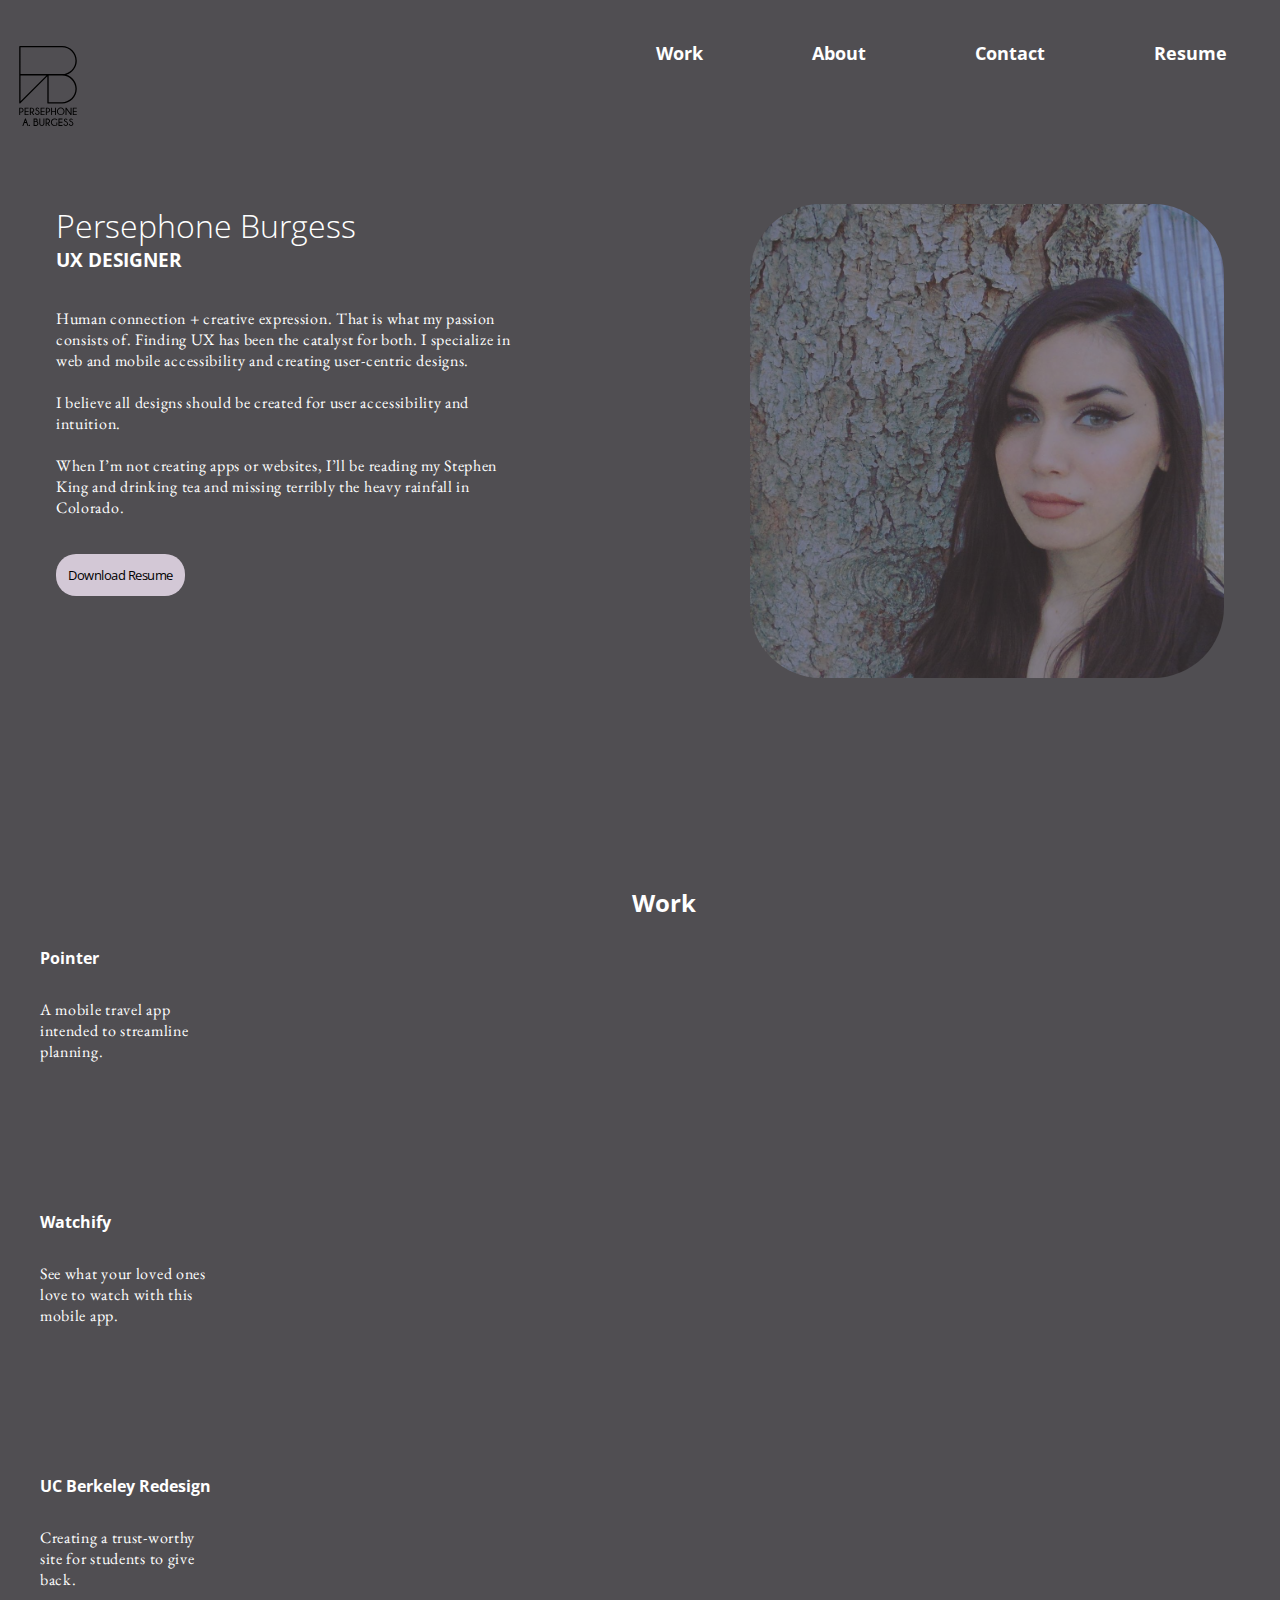
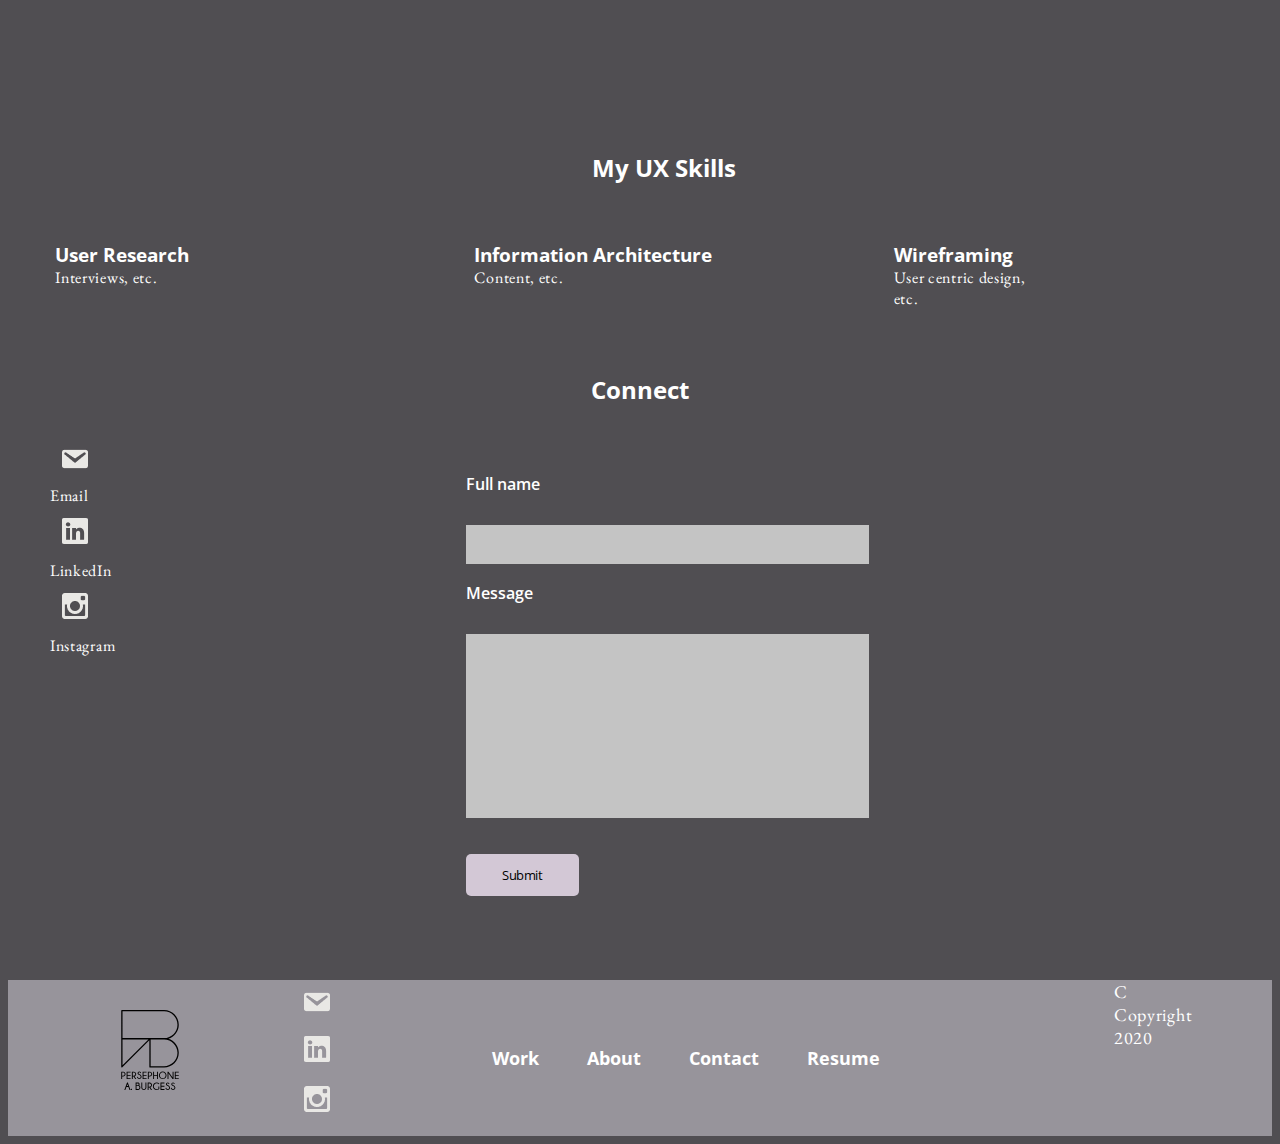
<file: index.html>
<!DOCTYPE html>
<html lang="en">
<head>
    <meta charset="UTF-8">
    <meta http-equiv="X-UA-Compatible" content="IE=edge">
    <meta name="viewport" content="width=device-width, initial-scale=1.0">
    <link rel="preconnect" href="https://fonts.googleapis.com">
    <link rel="preconnect" href="https://fonts.gstatic.com" crossorigin>
    <link href="https://fonts.googleapis.com/css2?family=EB+Garamond:wght@400;500&family=Open+Sans+Condensed:wght@700&family=Open+Sans:wght@300;400;600;700&display=swap" rel="stylesheet">
    <link href="styles/style.css" rel="stylesheet">
    <script src="./js/jquery-3.6.0.min.js"></script>
    <title>Portfolio</title>
</head>
<body>
    <header>
        <div class="container">
        <nav>
            <ul class="topnav">
                <img src="./content/Persephone.svg" alt="Minimalist logo of the letters P, A, and B with Persephone A. Burgess underneath." class="logo">
                <li><a href="#resume">Resume</a></li>
                <li><a href="#contact">Contact</a></li> 
                <li><a href="#about">About</a></li>
                <li><a href="#work">Work</a></li>
            </ul>
        </nav>
        </div>
    </header>
    <section class="hero">
        <div class = "persef">
            <img src="./content/17240669_1732166166813531_767820418951517241_o copy.jpeg" alt="Persephone is standing next to a tree while looking into the camera. She has long, black hair that is parted to the side and has a slight smile.">
            <h1 id="name">Persephone Burgess</h1>
             <h3>UX DESIGNER</h3>
            <p id="intro">Human connection + creative expression. That is what my passion consists of. Finding UX has been the catalyst for both. I specialize in web and mobile accessibility and creating user-centric designs.<br><br> 
            I believe all designs should be created for user accessibility and intuition.<br><br>
            When I’m not creating apps or websites, I’ll be reading my Stephen King and drinking tea and missing terribly the heavy rainfall in Colorado.</p>
            <button>Download Resume</button>
        </div>
    </section>
<!--My Work Section Constructed using CSS Grid-->
    <section class="work">
        <h2>Work</h2>
        <div class="workGrid">
            <div class="workItem1" id="workItem1">
                <h4>Pointer</h4>
                <p>A mobile travel app intended to streamline planning.</p>
                <img id='item1Pic' src='./content/PointerScreen.png'/>
            </div>
            <div class="workItem2">
                <h4>Watchify</h4>
                <p>See what your loved ones love to watch with this mobile app.</p>
                <img id='item2Pic' src='./content/WatchifyScreen.png'/>
            </div>
            <div class="workItem3">
                <h4>UC Berkeley Redesign</h4>
                <p>Creating a trust-worthy site for students to give back.</p>
                <img id='item3Pic' src='./content/image1.png'/>
            </div>
        </div>
<!--My UX Skills section coded using CSS flex-->
    <section class="mySkills">
        <h2>My UX Skills</h2>
        <div class="flexContainer">
            <div>
                <img>
                <h3>User Research</h3>
                <p>Interviews, etc.</p>
            </div>
            <div>
                <img>
                <h3>Information Architecture</h3>
                <p>Content, etc.</p>
            </div>
            <div>
                <img>
                <h3>Wireframing</h3>
                <p>User centric design, etc.</p>
            </div>
        </div>
    </section>
    </section>
    <section class="connect">
        <h2>Connect</h2>
        <form class="contact">
            <label for="fullname" id="namelabel">Full name</label><br>
            <input type="text" id="nameinput" name="fullname" value=""><br>
            <label for="message">Message</label><br>
            <input type="text" id="message" name="message" value="">
            <button style="border-radius: 5px; width: 15%;">Submit</button>
        </form>
        <div class="sociallinks">
            <div class="emaillink">
                <img class="emailicon" src="./content/Vector (2).png" alt="Email Icon">
                <p>Email</p>
            </div>
            <div class="LIlink">
                <img class="LIicon" src="./content/Vector (1).png" alt="LinkedIn Icon">
                <p>LinkedIn</p>
            </div>
            <div class="IGlink">
                <img class="IGicon" src="./content/Vector.png" alt="Instagram Icon">
                <p>Instagram</p>
            </div>
        </div>
    </section>
    <footer>
        <img src="./content/Persephone.svg" alt="#" class="logo">
        <div class="footer-icons">
            <img src="./content/Vector (2).png" class="emailicon">
            <img src="./content/Vector (1).png" class="LIicon">
            <img src="./content/Vector.png" class="IGicon">
        </div>
        <ul class="footernav" style="list-style-type: none;">
            <li>Work</li>
            <li>About</li>
            <li>Contact</li>
            <li>Resume</li>
        </ul>
        <div class="copyright">
            <p>C Copyright 2020</p>
        </div>
    </footer>
</body>
<script src="./js/index.js"></script>
</html>
</file>
<file: styles/style.css>
body {
background-color: #504E52;
}

.topnav {
overflow: hidden;
}

.topnav a {
text-decoration: none;
font-weight: bold;
font-size: 18px;
color: white;
font-family: 'Open Sans Condensed', sans-serif;
}

.persef img {
float: right;
margin-top: 0;
width: 50%;
border-radius: 15%;
max-width: 474px;
color: #D3C8D6;
opacity: .5;
}

nav ul{
padding: 0;
list-style: none;
}


.logo {
height: 140px;
width: 80px;
float: left;
margin: 0;
padding: 0;
}

nav li {
float: right;
margin-left: 40px;
padding-top: 25px;
padding-right: 45px;
}

.hero {
display: flex;
justify-content: space-between;
flex-direction: column;
padding: 24px;
margin: 24px;

}

#name {
font-family: 'Open Sans', sans-serif;
font-weight: lighter;
color: white;
size: 36px;
padding: 0;
margin: 0;
}

h3 {
font-family: 'Open Sans Condensed', 'Open Sans', sans-serif;
font-weight: bold;
color: white;
padding: 0;
margin: 0;
}

p {
font-family: 'EB Garamond', serif;
font-weight: 400;
color: white;
letter-spacing: .7px;
flex-wrap: wrap;
width: 40%;
size: 18px;
padding-top: 48px;
}

h2 {
font-family: 'Open Sans Condensed', 'Open Sans', sans-serif;
font-weight: bold;
size: 36px;
color: white;
text-align: center;
}

.work {
margin-top: 140px;
padding: 24px;
height: 100%;
width: 100%;
}


h4 {
font-family: 'Open Sans', sans-serif;
font-weight: bold;
size: 24px;
color: white;
padding: 0;
margin: 0;
}

.Pointer {
display: flex;
width: 100%;
flex-direction: column;
}

.Pointer, p {
padding: 0;
margin: 0;
}

/* .Pointer:hover {
background-color: lavender;
width: 100%;
} */

.Watchify {
display: flex;
width: 100%;
flex-direction: column;
}

.Watchify, p {
padding: 0;
margin: 0;
}

.UCB {
display: flex;
width: 100%;
flex-direction: column;
}

.UCB, p {
padding: 0;
margin: 0;
}

#intro {
margin-top: 36px;
}

.connect {
display: block;
}

form {
width: 60%;
float: right;
padding: 48px;
display: flex;
flex-direction: column;
}

#nameinput {
border: none;
appearance: none;
background: #c4c4c4;
padding: 12px;
width: 50%;
margin: 0px;
outline: none;
}

#message {
border: none;
appearance: none;
background: #c4c4c4;
padding: 12px;
width: 50%;
margin: 0px;
height: 160px;
outline: none;
}

label {
font-family: 'Open Sans', sans-serif;
font-weight: 600;
color: #fff;
padding-bottom: 12px;
}

.sociallinks {
float: left;
display: flex;
flex-direction: column;
width: 26%;
padding: 12px;
margin-left: 30px;
align-content: center;
justify-content: center;
}

footer {
text-decoration: none;
font-weight: bold;
font-size: 18px;
width: 100%;
background-color: #97949b;
color: white;
font-family: 'Open Sans Condensed', sans-serif;
display: inline-flex;
justify-content: space-evenly;
}

.footer-icons {
display: flex;
flex-direction: column;
align-content: space-between;
}

.emailicon, .LIicon, .IGicon {
margin: 12px;
justify-content: center;
}

.footernav {
display: flex;
flex-direction: row;
}

li, .footernav {
padding: 24px;
}

.copyright {
display: flex;
justify-content: flex-end;
align-content: center;
}

button {
padding: 12px;
margin: 36px 0;
background-color: #d3c8d6;
border: none;
border-radius: 20px;
font-family: 'Open Sans', sans-serif;
letter-spacing: -.5px;
}

.flexContainer {
display: flex;
justify-content: center;
}

.flexContainer div {
min-width: 30%;
max-width: 30%;
padding: 12px;
align-items: center;
margin: 8px;
}

.workGrid {
display: grid;
grid-template-columns: max-content;
grid-template-rows: 264px 264px 264px;
grid-template-areas: "workItem1 workItem1 workItem1"
    "workItem2 workItem2 workItem2" "workItem3 workItem3 workItem3";
}

.workItem1 {
grid-area: workItem1;
padding: 8px;
}
.workItem1:hover {
background-image: 'content/PointerScreen.png';
}
.workItem1 h4{
padding-bottom: 30px;
}
.workItem1 p{
max-width: 170px;
}

.workItem2 {
grid-area: workItem2;
padding: 8px;
}
.workItem2:hover {
background-image: 'content/WatchifyScreen.png';
}
.workItem2 h4{
padding-bottom: 30px;
}
.workItem2 p{
max-width: 170px;
}

.workItem3 {
grid-area: workItem3;
padding: 8px;
}
.workItem3:hover {
background-image: 'content/image1.png';
}
.workItem3 h4{
padding-bottom: 30px;
}
.workItem3 p{
max-width: 170px;
}

@media only screen and (max-width: 600px) {
.flexContainer {
    flex-direction: column;
}
.flexContainer div {
    width: 100%;
}
.workGrid {
    grid-template-rows: 300px 300px 300px;
    grid-template-columns: 1fr;
    grid-template-areas: 
    "workItem1"
    "workItem2"
    "workItem3";
}
}

#item1Pic {
width: 550px;
height: 270px;
position: relative;
left: 30%;
top: -150px;
display: none;
}

#item2Pic {
    width: 550px;
    height: 270px;
    position: relative;
    left: 30%;
    top: -150px;
    display: none;
}

#item3Pic {
width: 30%;
    position: relative;
    left: 34%;
    top: -150px;
    display: none;
    }
</file>
